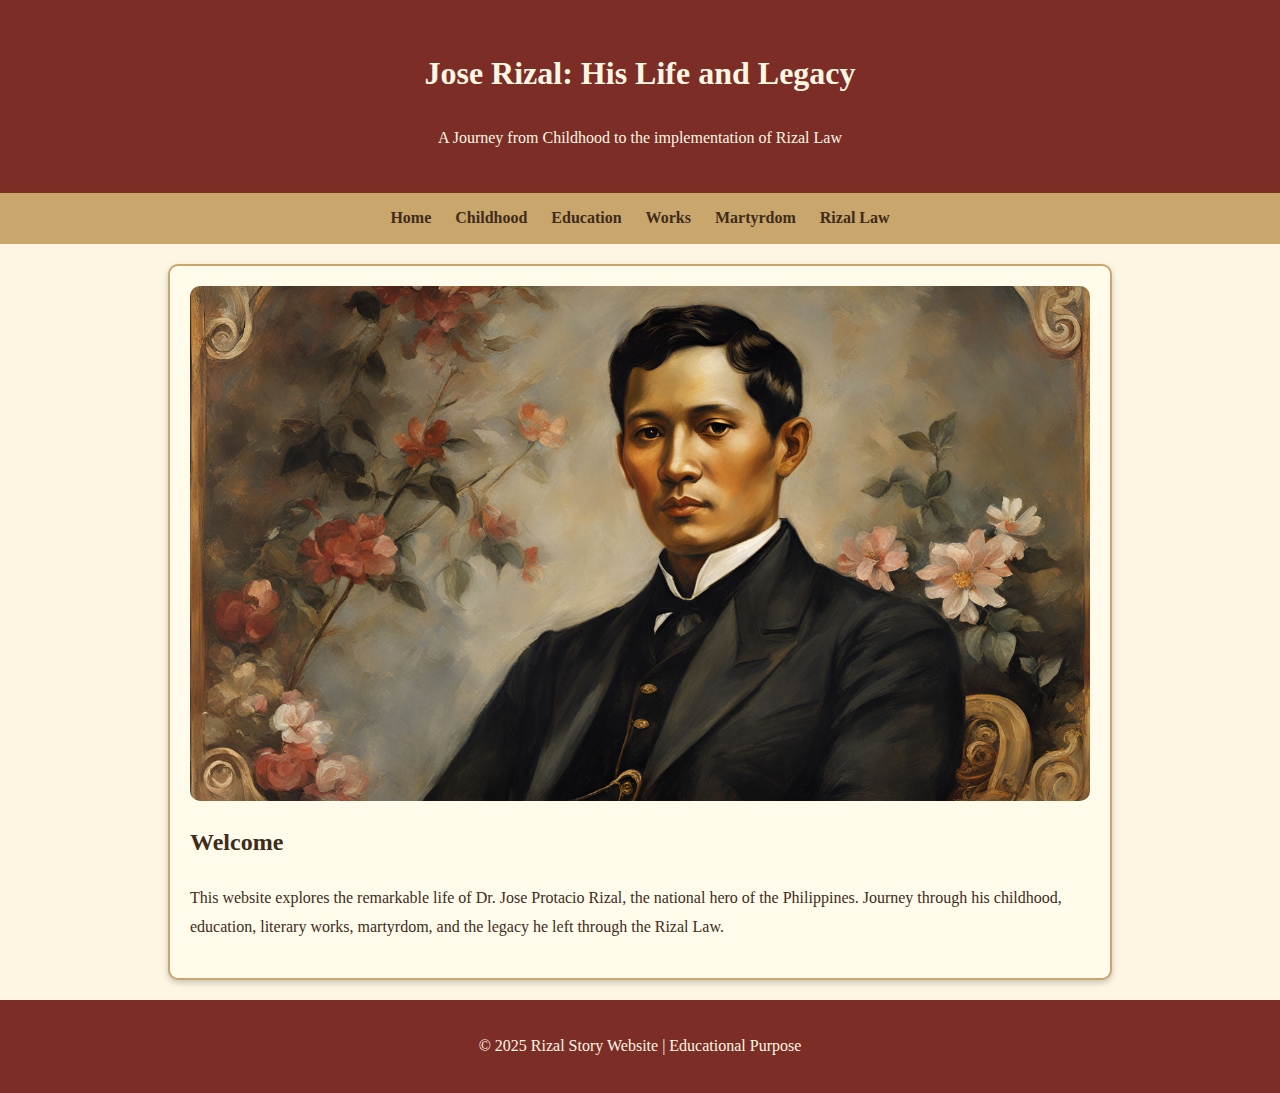
<file: index.html>
<!DOCTYPE html>
<html lang="en">

<head>
  <meta charset="UTF-8">
  <meta name="viewport" content="width=device-width, initial-scale=1.0">
  <title>Jose Rizal: Life and Legacy</title>
  <link rel="stylesheet" href="style.css">
</head>

<body>
  <header>
    <h1>Jose Rizal: His Life and Legacy</h1>
    <p>A Journey from Childhood to the implementation of Rizal Law</p>
  </header>

  <nav>
    <a href="index.html">Home</a>
    <a href="childhood.html">Childhood</a>
    <a href="education.html">Education</a>
    <a href="works.html">Works</a>
    <a href="martyrdom.html">Martyrdom</a>
    <a href="rizallaw.html">Rizal Law</a>
  </nav>

  <main>
    <section>
      <img src="images/home.jpg" alt="Jose Rizal" class="hero-img">
      <h2>Welcome</h2>
      <p>This website explores the remarkable life of Dr. Jose Protacio Rizal, the national hero of the Philippines.
        Journey through his childhood, education, literary works, martyrdom, and the legacy he left through the Rizal
        Law.</p>
    </section>
  </main>

  <footer>
    <p>&copy; 2025 Rizal Story Website | Educational Purpose</p>
  </footer>
</body>

</html>
</file>
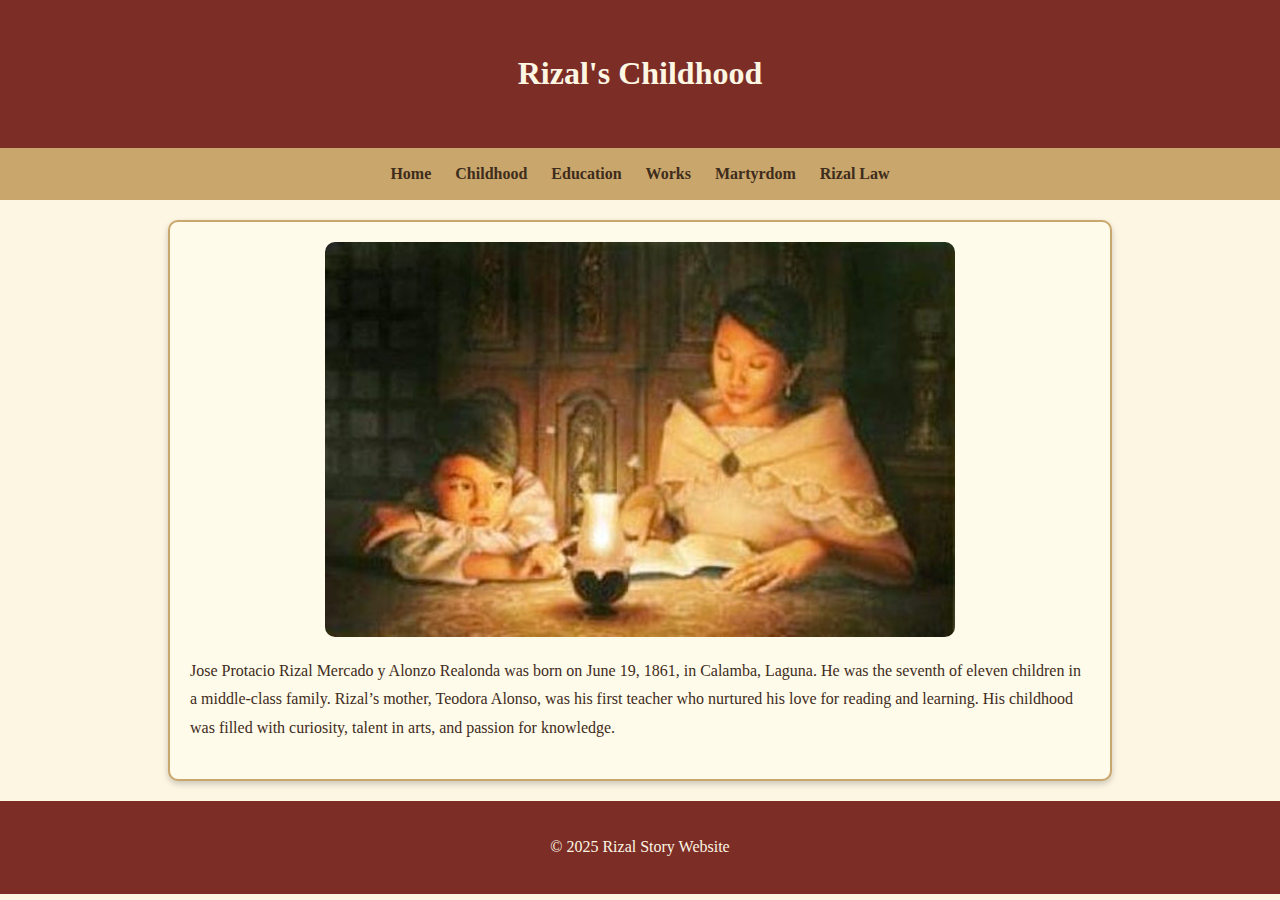
<file: childhood.html>
<!DOCTYPE html>
<html lang="en">
<head>
  <meta charset="UTF-8">
  <meta name="viewport" content="width=device-width, initial-scale=1.0">
  <title>Rizal's Childhood</title>
  <link rel="stylesheet" href="style.css">
</head>
<body>
  <header>
    <h1>Rizal's Childhood</h1>
  </header>

  <nav>
    <a href="index.html">Home</a>
    <a href="childhood.html">Childhood</a>
    <a href="education.html">Education</a>
    <a href="works.html">Works</a>
    <a href="martyrdom.html">Martyrdom</a>
    <a href="rizallaw.html">Rizal Law</a>
  </nav>

  <main>
    <section>
      <img src="images/childhood.jpg" alt="Young Rizal" class="content-img">
      <p>Jose Protacio Rizal Mercado y Alonzo Realonda was born on June 19, 1861, in Calamba, Laguna. He was the seventh of eleven children in a middle-class family. Rizal’s mother, Teodora Alonso, was his first teacher who nurtured his love for reading and learning. His childhood was filled with curiosity, talent in arts, and passion for knowledge.</p>
    </section>
  </main>

  <footer>
    <p>&copy; 2025 Rizal Story Website</p>
  </footer>
</body>
</html>
</file>
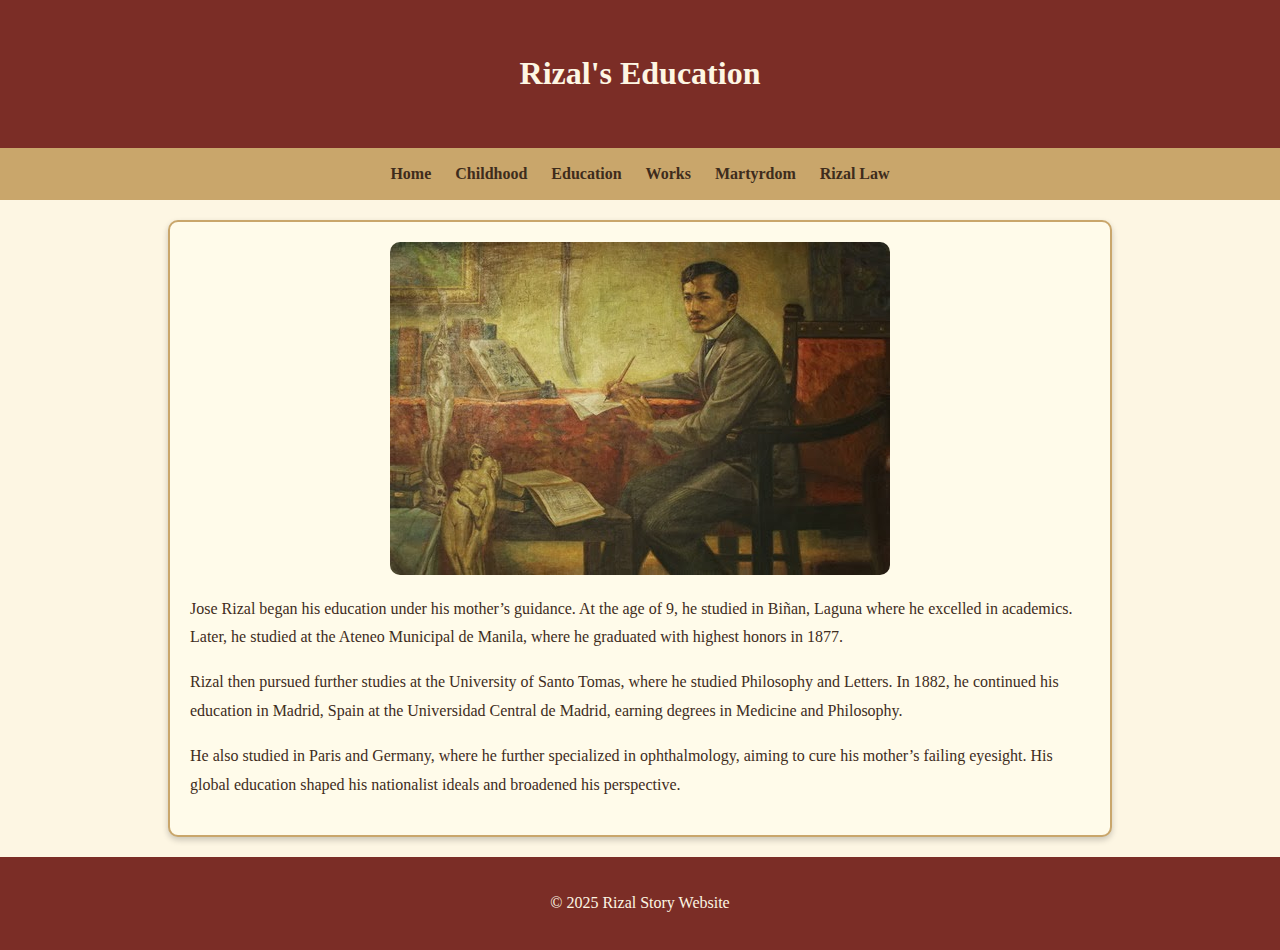
<file: education.html>
<!DOCTYPE html>
<html lang="en">
<head>
  <meta charset="UTF-8">
  <meta name="viewport" content="width=device-width, initial-scale=1.0">
  <title>Rizal's Education</title>
  <link rel="stylesheet" href="style.css">
</head>
<body>
  <header>
    <h1>Rizal's Education</h1>
  </header>

  <nav>
    <a href="index.html">Home</a>
    <a href="childhood.html">Childhood</a>
    <a href="education.html">Education</a>
    <a href="works.html">Works</a>
    <a href="martyrdom.html">Martyrdom</a>
    <a href="rizallaw.html">Rizal Law</a>
  </nav>

  <main>
    <section>
      <img src="images/education.jpg" alt="Rizal studying" class="content-img">
      <p>Jose Rizal began his education under his mother’s guidance. At the age of 9, he studied in Biñan, Laguna where he excelled in academics. Later, he studied at the Ateneo Municipal de Manila, where he graduated with highest honors in 1877.</p>
      <p>Rizal then pursued further studies at the University of Santo Tomas, where he studied Philosophy and Letters. In 1882, he continued his education in Madrid, Spain at the Universidad Central de Madrid, earning degrees in Medicine and Philosophy.</p>
      <p>He also studied in Paris and Germany, where he further specialized in ophthalmology, aiming to cure his mother’s failing eyesight. His global education shaped his nationalist ideals and broadened his perspective.</p>
    </section>
  </main>

  <footer>
    <p>&copy; 2025 Rizal Story Website</p>
  </footer>
</body>
</html>
</file>
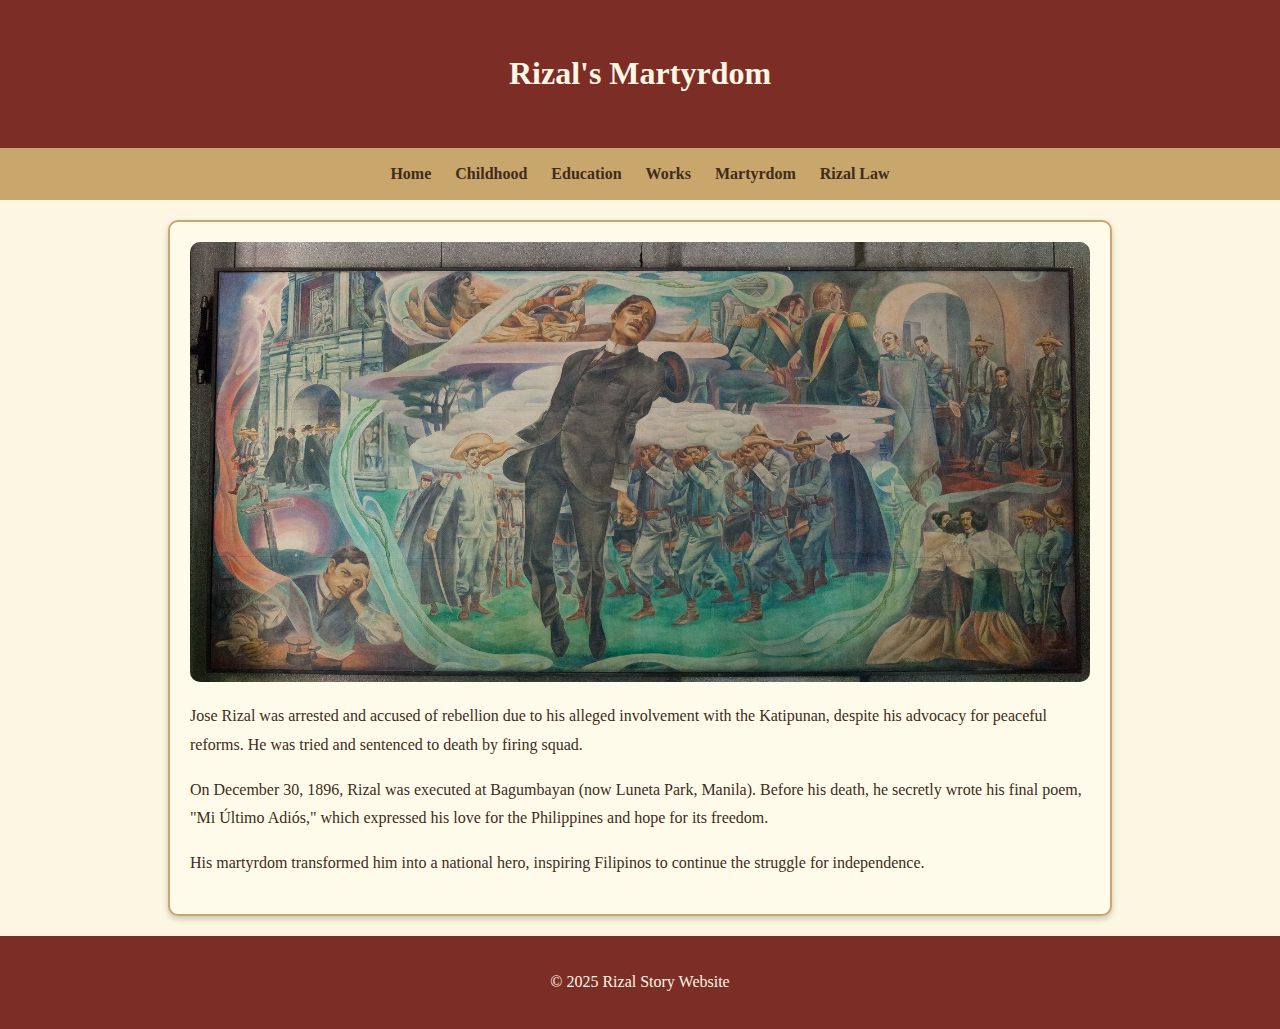
<file: martyrdom.html>
<!DOCTYPE html>
<html lang="en">
<head>
  <meta charset="UTF-8">
  <meta name="viewport" content="width=device-width, initial-scale=1.0">
  <title>Rizal's Martyrdom</title>
  <link rel="stylesheet" href="style.css">
</head>
<body>
  <header>
    <h1>Rizal's Martyrdom</h1>
  </header>

  <nav>
    <a href="index.html">Home</a>
    <a href="childhood.html">Childhood</a>
    <a href="education.html">Education</a>
    <a href="works.html">Works</a>
    <a href="martyrdom.html">Martyrdom</a>
    <a href="rizallaw.html">Rizal Law</a>
  </nav>

  <main>
    <section>
      <img src="images/martyrdom.jpg" alt="Execution of Rizal" class="content-img">
      <p>Jose Rizal was arrested and accused of rebellion due to his alleged involvement with the Katipunan, despite his advocacy for peaceful reforms. He was tried and sentenced to death by firing squad.</p>
      <p>On December 30, 1896, Rizal was executed at Bagumbayan (now Luneta Park, Manila). Before his death, he secretly wrote his final poem, "Mi Último Adiós," which expressed his love for the Philippines and hope for its freedom.</p>
      <p>His martyrdom transformed him into a national hero, inspiring Filipinos to continue the struggle for independence.</p>
    </section>
  </main>

  <footer>
    <p>&copy; 2025 Rizal Story Website</p>
  </footer>
</body>
</html>
</file>
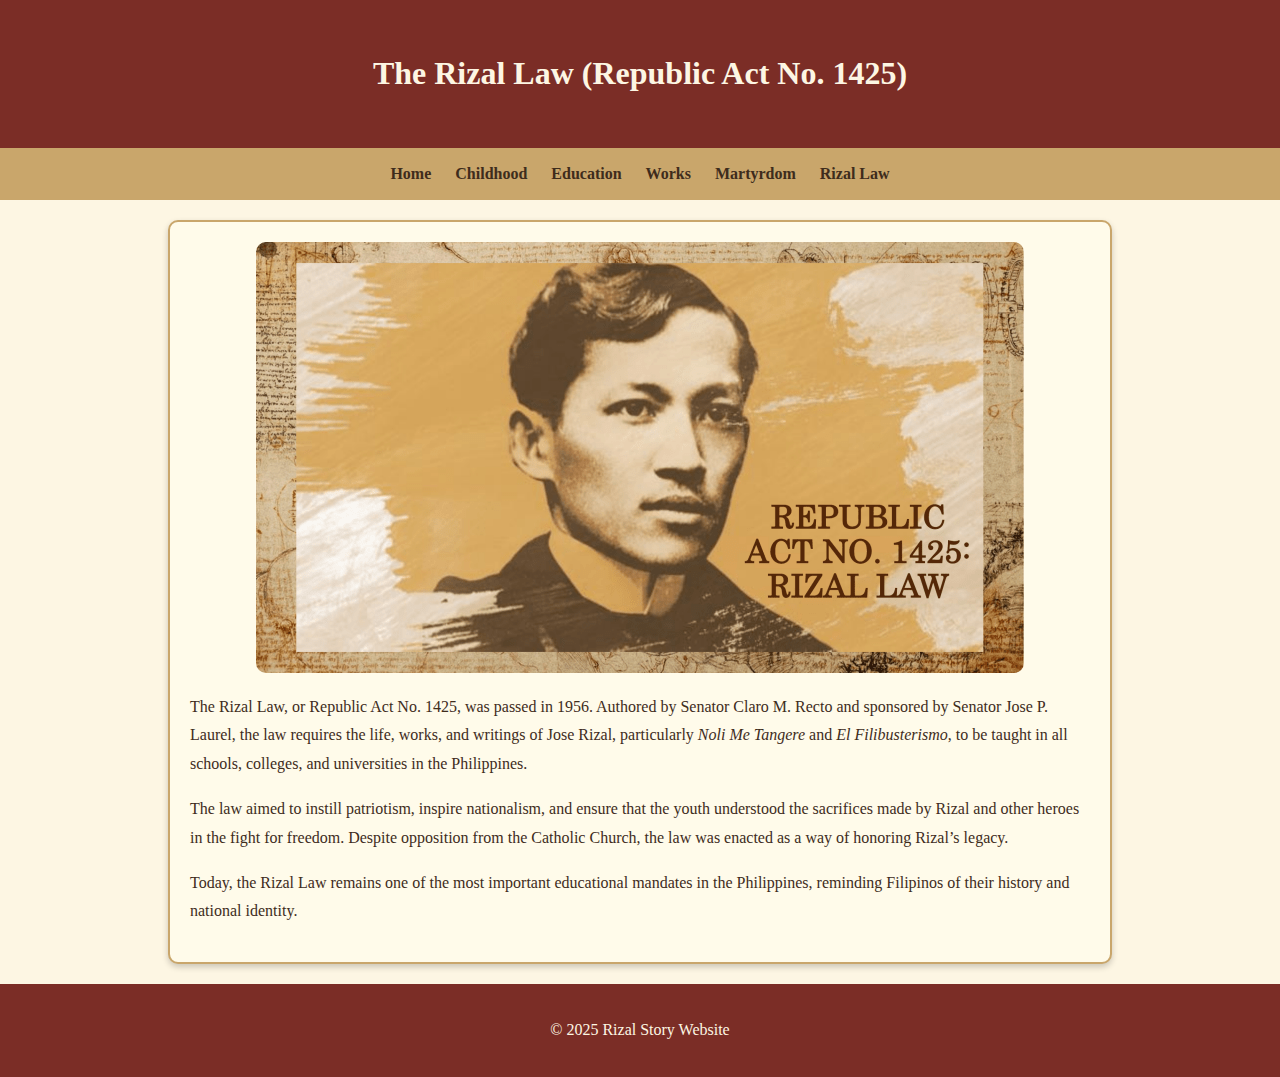
<file: rizallaw.html>
<!DOCTYPE html>
<html lang="en">
<head>
  <meta charset="UTF-8">
  <meta name="viewport" content="width=device-width, initial-scale=1.0">
  <title>The Rizal Law</title>
  <link rel="stylesheet" href="style.css">
</head>
<body>
  <header>
    <h1>The Rizal Law (Republic Act No. 1425)</h1>
  </header>

  <nav>
    <a href="index.html">Home</a>
    <a href="childhood.html">Childhood</a>
    <a href="education.html">Education</a>
    <a href="works.html">Works</a>
    <a href="martyrdom.html">Martyrdom</a>
    <a href="rizallaw.html">Rizal Law</a>
  </nav>

  <main>
    <section>
      <img src="images/rizallaw.png" alt="Rizal Law" class="content-img">
      <p>The Rizal Law, or Republic Act No. 1425, was passed in 1956. Authored by Senator Claro M. Recto and sponsored by Senator Jose P. Laurel, the law requires the life, works, and writings of Jose Rizal, particularly <em>Noli Me Tangere</em> and <em>El Filibusterismo</em>, to be taught in all schools, colleges, and universities in the Philippines.</p>
      <p>The law aimed to instill patriotism, inspire nationalism, and ensure that the youth understood the sacrifices made by Rizal and other heroes in the fight for freedom. Despite opposition from the Catholic Church, the law was enacted as a way of honoring Rizal’s legacy.</p>
      <p>Today, the Rizal Law remains one of the most important educational mandates in the Philippines, reminding Filipinos of their history and national identity.</p>
    </section>
  </main>

  <footer>
    <p>&copy; 2025 Rizal Story Website</p>
  </footer>
</body>
</html>
</file>
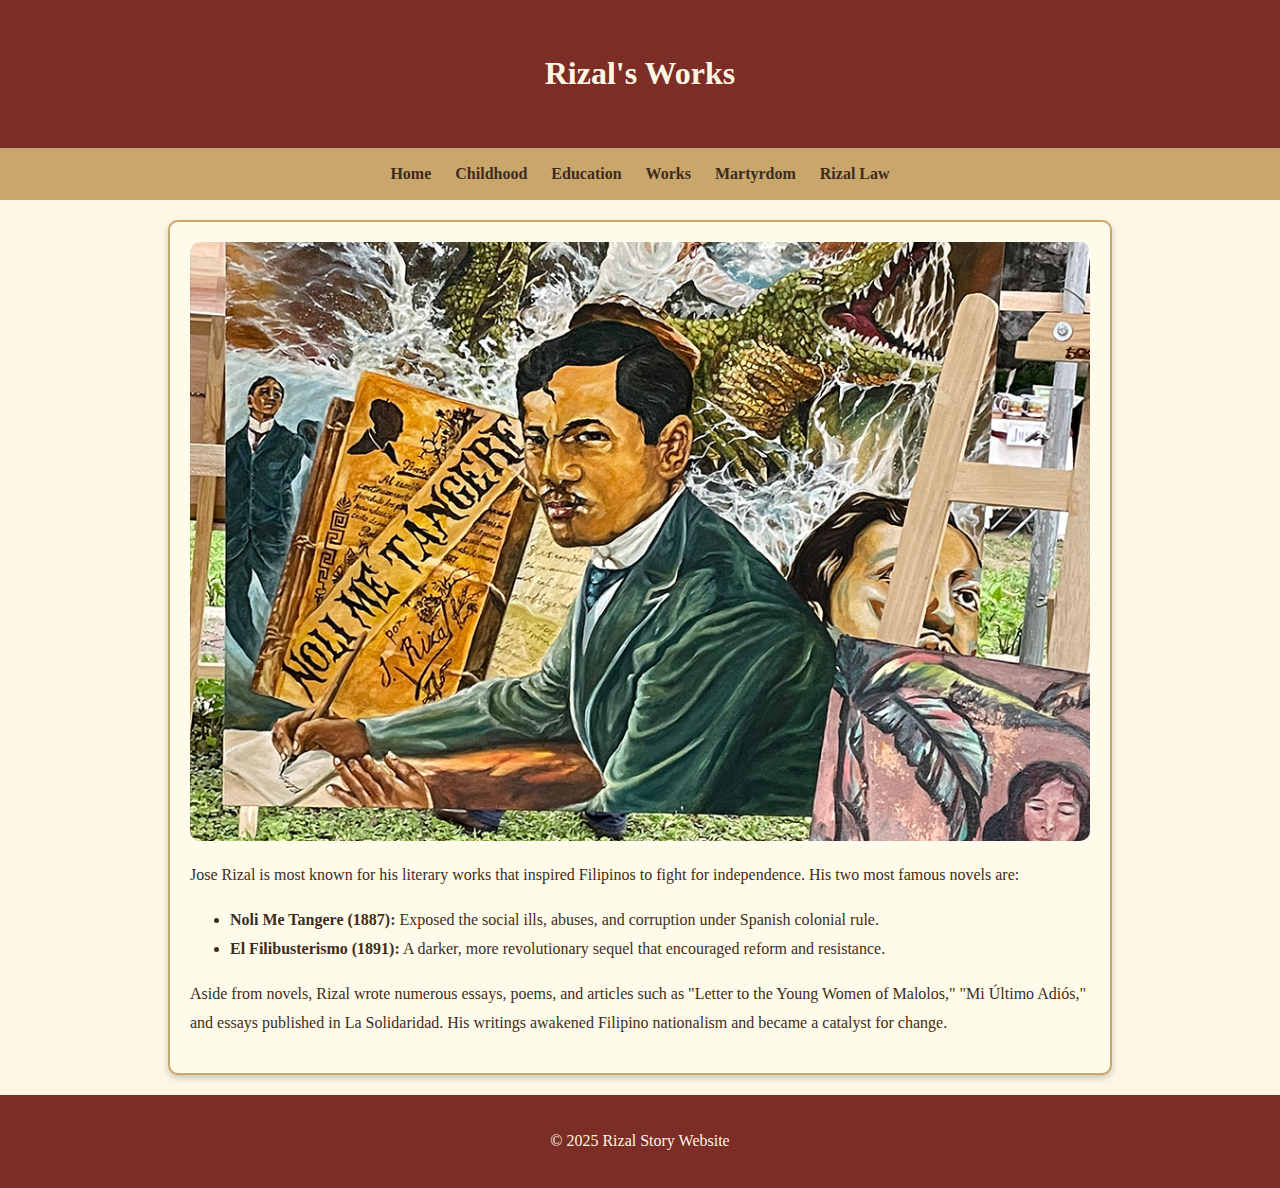
<file: works.html>
<!DOCTYPE html>
<html lang="en">
<head>
  <meta charset="UTF-8">
  <meta name="viewport" content="width=device-width, initial-scale=1.0">
  <title>Rizal's Works</title>
  <link rel="stylesheet" href="style.css">
</head>
<body>
  <header>
    <h1>Rizal's Works</h1>
  </header>

  <nav>
    <a href="index.html">Home</a>
    <a href="childhood.html">Childhood</a>
    <a href="education.html">Education</a>
    <a href="works.html">Works</a>
    <a href="martyrdom.html">Martyrdom</a>
    <a href="rizallaw.html">Rizal Law</a>
  </nav>

  <main>
    <section>
      <img src="images/works.jpg" alt="Noli Me Tangere" class="content-img">
      <p>Jose Rizal is most known for his literary works that inspired Filipinos to fight for independence. His two most famous novels are:</p>
      <ul>
        <li><strong>Noli Me Tangere (1887):</strong> Exposed the social ills, abuses, and corruption under Spanish colonial rule.</li>
        <li><strong>El Filibusterismo (1891):</strong> A darker, more revolutionary sequel that encouraged reform and resistance.</li>
      </ul>
      <p>Aside from novels, Rizal wrote numerous essays, poems, and articles such as "Letter to the Young Women of Malolos," "Mi Último Adiós," and essays published in La Solidaridad. His writings awakened Filipino nationalism and became a catalyst for change.</p>
    </section>
  </main>

  <footer>
    <p>&copy; 2025 Rizal Story Website</p>
  </footer>
</body>
</html>
</file>
<file: style.css>
/* General */
body {
  font-family: "Georgia", serif;
  margin: 0;
  padding: 0;
  background: #fdf6e3; /* parchment-like */
  color: #3e2c1c;
  line-height: 1.8;
}

/* Header */
header {
  background: #7b2d26; /* deep maroon */
  color: #fdf6e3;
  padding: 1.5rem;
  text-align: center;
}

/* Navigation */
nav {
  background: #c9a66b; /* antique gold */
  padding: 0.7rem;
  text-align: center;
}
nav a {
  margin: 0 10px;
  color: #3e2c1c;
  font-weight: bold;
  text-decoration: none;
}
nav a:hover {
  text-decoration: underline;
}

/* Main Content */
main {
  max-width: 900px;
  margin: 20px auto;
  padding: 20px;
  background: #fffbea;
  border: 2px solid #c9a66b;
  border-radius: 10px;
  box-shadow: 0 3px 6px rgba(0,0,0,0.2);
}
.content-img, .hero-img {
  display: block;
  max-width: 100%;
  margin: 0 auto 20px;
  border-radius: 10px;
}

/* Footer */
footer {
  text-align: center;
  padding: 1rem;
  background: #7b2d26;
  color: #fdf6e3;
  margin-top: 20px;
}
</file>
